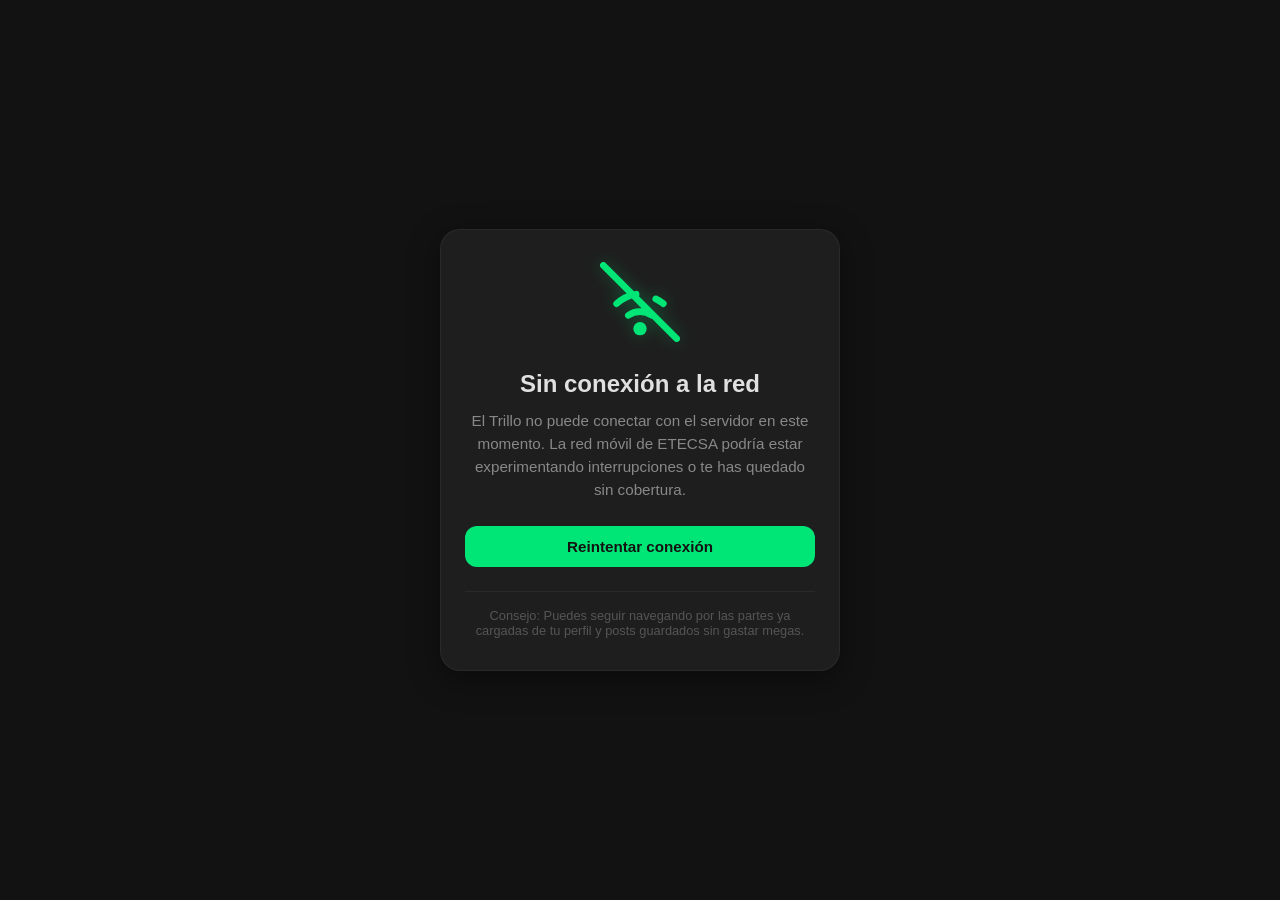
<file: fallback.html>
<!DOCTYPE html>
<html lang="es">
<head>
  <meta charset="UTF-8">
  <meta name="viewport" content="width=device-width, initial-scale=1.0">
  <title>El Trillo - Sin Conexión</title>
  <style>
    :root {
      --bg: #121212;
      --card-bg: #1e1e1e;
      --text: #e0e0e0;
      --text-muted: #888888;
      --primary: #00E676;
      --font: -apple-system, BlinkMacSystemFont, "Segoe UI", Roboto, "Helvetica Neue", Arial, sans-serif;
    }
    
    * {
      box-sizing: border-box;
      margin: 0;
      padding: 0;
    }

    body {
      background-color: var(--bg);
      color: var(--text);
      font-family: var(--font);
      display: flex;
      justify-content: center;
      align-items: center;
      min-height: 100vh;
      padding: 20px;
    }

    .container {
      text-align: center;
      max-width: 400px;
      background: var(--card-bg);
      padding: 32px 24px;
      border-radius: 20px;
      box-shadow: 0 8px 32px rgba(0, 0, 0, 0.4);
      border: 1px solid rgba(255, 255, 255, 0.05);
    }

    .icon-wrapper {
      margin-bottom: 24px;
    }

    .icon-wrapper svg {
      width: 80px;
      height: 80px;
      fill: none;
      stroke: var(--primary);
      stroke-width: 2;
      stroke-linecap: round;
      stroke-linejoin: round;
      filter: drop-shadow(0 0 8px rgba(0, 230, 118, 0.3));
    }

    h1 {
      font-size: 1.5rem;
      margin-bottom: 12px;
      font-weight: 600;
    }

    p {
      color: var(--text-muted);
      font-size: 0.95rem;
      line-height: 1.5;
      margin-bottom: 24px;
    }

    .btn-retry {
      display: inline-block;
      width: 100%;
      background: var(--primary);
      color: #121212;
      padding: 12px 24px;
      border-radius: 12px;
      font-weight: 600;
      text-decoration: none;
      font-size: 0.95rem;
      border: none;
      cursor: pointer;
      transition: transform 0.2s, background-color 0.2s;
    }

    .btn-retry:active {
      transform: scale(0.98);
      background-color: #00c853;
    }

    .tip {
      margin-top: 24px;
      font-size: 0.8rem;
      color: #555;
      border-top: 1px solid rgba(255, 255, 255, 0.05);
      padding-top: 16px;
    }
  </style>
</head>
<body>
  <div class="container">
    <div class="icon-wrapper">
      <svg viewBox="0 0 24 24">
        <!-- Winding trail with slash (disconnected) -->
        <path d="M1 1l22 22M16.72 11.06A10.94 10.94 0 0 1 19 12.5M5 12.5a10.94 10.94 0 0 1 5.83-2.84M8.5 16a6 6 0 0 1 7 0" />
        <line x1="12" y1="20" x2="12.01" y2="20" stroke-width="4" />
      </svg>
    </div>
    <h1>Sin conexión a la red</h1>
    <p>El Trillo no puede conectar con el servidor en este momento. La red móvil de ETECSA podría estar experimentando interrupciones o te has quedado sin cobertura.</p>
    <button class="btn-retry" onclick="window.location.reload()">Reintentar conexión</button>
    
    <div class="tip">
      Consejo: Puedes seguir navegando por las partes ya cargadas de tu perfil y posts guardados sin gastar megas.
    </div>
  </div>
</body>
</html>
</file>
